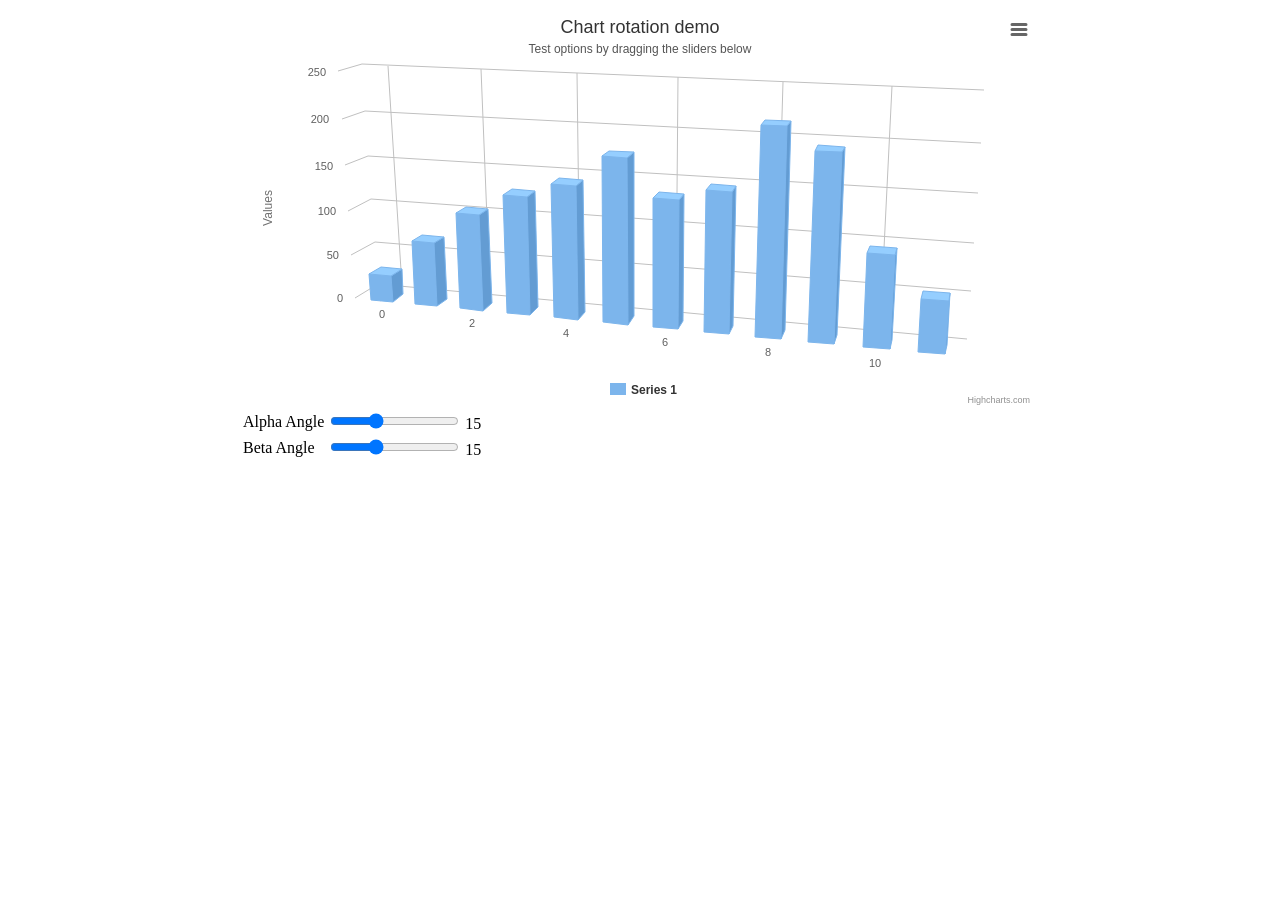
<file: public/assets/charts/examples/3d-column-interactive/index.htm>
<!DOCTYPE HTML>
<html>
	<head>
		<meta http-equiv="Content-Type" content="text/html; charset=utf-8">
		<title>Highcharts Example</title>

		<script type="text/javascript" src="http://ajax.googleapis.com/ajax/libs/jquery/1.8.2/jquery.min.js"></script>
		<style type="text/css">
#container, #sliders {
	min-width: 310px; 
	max-width: 800px;
	margin: 0 auto;
}
#container {
	height: 400px; 
}
		</style>
		<script type="text/javascript">
$(function () {
    // Set up the chart
    var chart = new Highcharts.Chart({
        chart: {
            renderTo: 'container',
            type: 'column',
            margin: 75,
            options3d: {
                enabled: true,
                alpha: 15,
                beta: 15,
                depth: 50,
                viewDistance: 25
            }
        },
        title: {
            text: 'Chart rotation demo'
        },
        subtitle: {
            text: 'Test options by dragging the sliders below'
        },
        plotOptions: {
            column: {
                depth: 25
            }
        },
        series: [{
            data: [29.9, 71.5, 106.4, 129.2, 144.0, 176.0, 135.6, 148.5, 216.4, 194.1, 95.6, 54.4]
        }]
    });

    function showValues() {
        $('#R0-value').html(chart.options.chart.options3d.alpha);
        $('#R1-value').html(chart.options.chart.options3d.beta);
    }

    // Activate the sliders
    $('#R0').on('change', function () {
        chart.options.chart.options3d.alpha = this.value;
        showValues();
        chart.redraw(false);
    });
    $('#R1').on('change', function () {
        chart.options.chart.options3d.beta = this.value;
        showValues();
        chart.redraw(false);
    });

    showValues();
});
		</script>
	</head>
	<body>
<script src="../../js/highcharts.js"></script>
<script src="../../js/highcharts-3d.js"></script>
<script src="../../js/modules/exporting.js"></script>

<div id="container"></div>
<div id="sliders">
	<table>
		<tr><td>Alpha Angle</td><td><input id="R0" type="range" min="0" max="45" value="15"/> <span id="R0-value" class="value"></span></td></tr>
	    <tr><td>Beta Angle</td><td><input id="R1" type="range" min="0" max="45" value="15"/> <span id="R1-value" class="value"></span></td></tr>
	</table>
</div>
	</body>
</html>
</file>
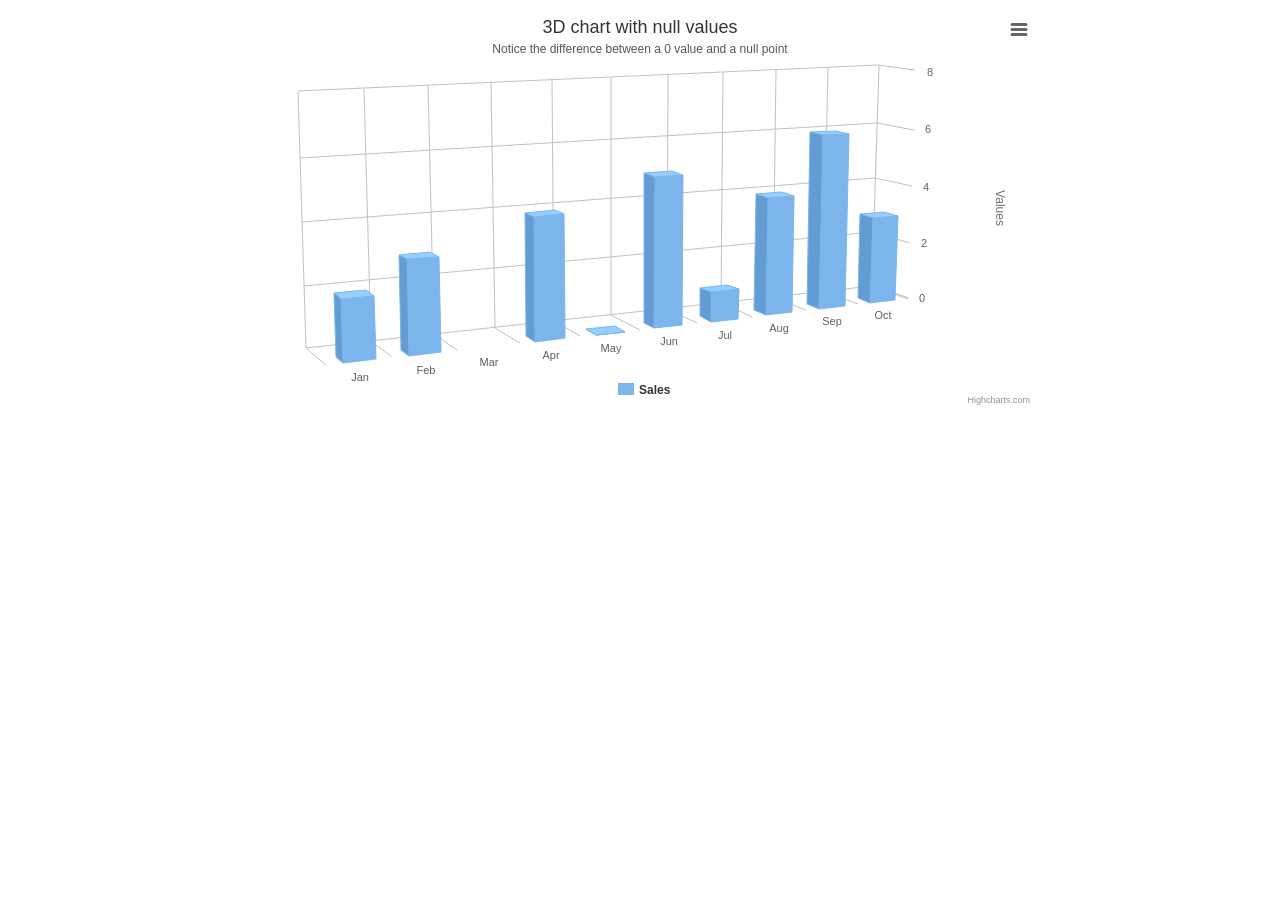
<file: public/assets/charts/examples/3d-column-null-values/index.htm>
<!DOCTYPE HTML>
<html>
	<head>
		<meta http-equiv="Content-Type" content="text/html; charset=utf-8">
		<title>Highcharts Example</title>

		<script type="text/javascript" src="http://ajax.googleapis.com/ajax/libs/jquery/1.8.2/jquery.min.js"></script>
		<style type="text/css">
#container {
	height: 400px; 
	min-width: 310px; 
	max-width: 800px;
	margin: 0 auto;
}
		</style>
		<script type="text/javascript">
$(function () {
    $('#container').highcharts({
        chart: {
            type: 'column',
            margin: 75,
            options3d: {
                enabled: true,
                alpha: 10,
                beta: 25,
                depth: 70
            }
        },
        title: {
            text: '3D chart with null values'
        },
        subtitle: {
            text: 'Notice the difference between a 0 value and a null point'
        },
        plotOptions: {
            column: {
                depth: 25
            }
        },
        xAxis: {
            categories: Highcharts.getOptions().lang.shortMonths
        },
        yAxis: {
            opposite: true
        },
        series: [{
            name: 'Sales',
            data: [2, 3, null, 4, 0, 5, 1, 4, 6, 3]
        }]
    });
});
		</script>
	</head>
	<body>

<script src="../../js/highcharts.js"></script>
<script src="../../js/highcharts-3d.js"></script>
<script src="../../js/modules/exporting.js"></script>

<div id="container" style="height: 400px"></div>
	</body>
</html>
</file>
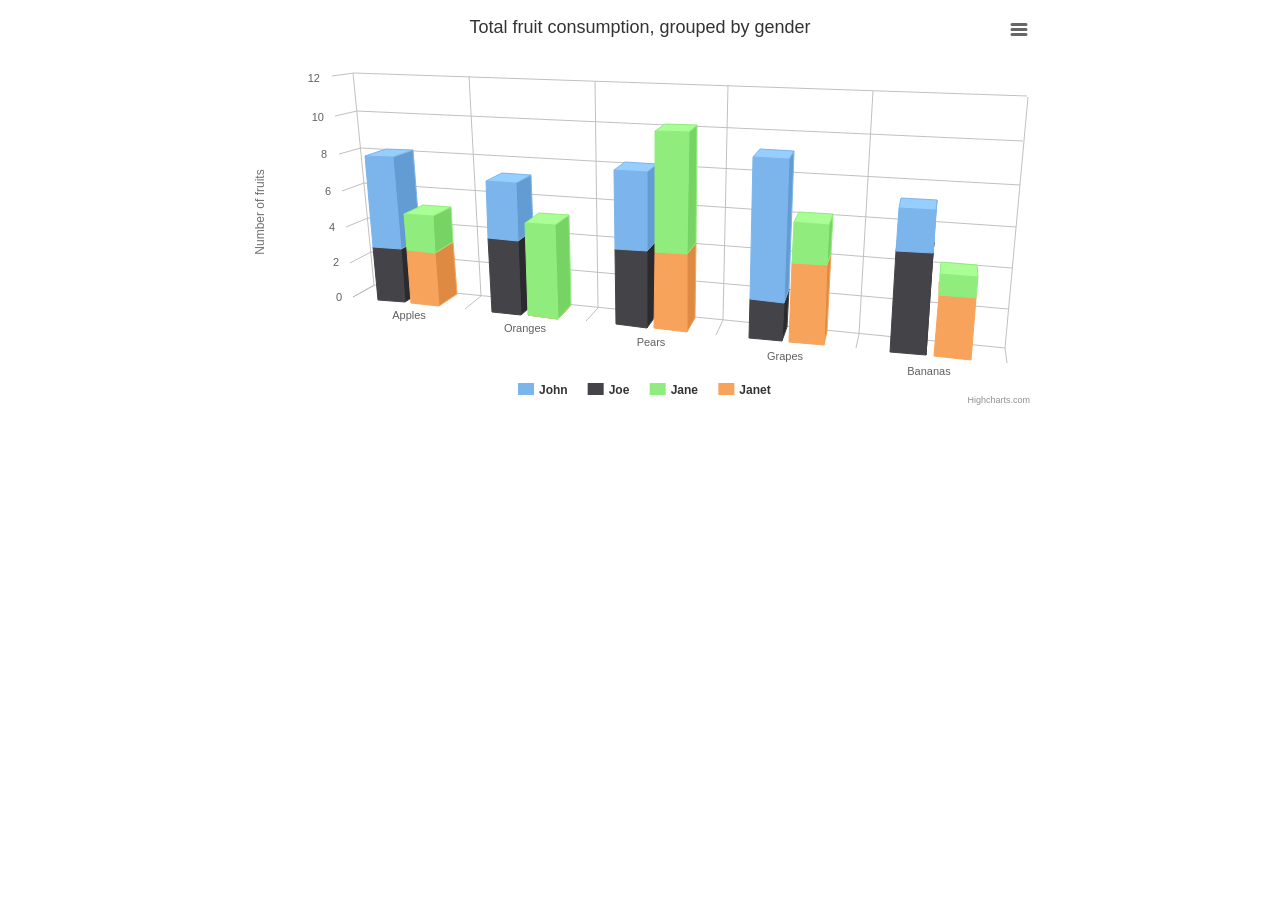
<file: public/assets/charts/examples/3d-column-stacking-grouping/index.htm>
<!DOCTYPE HTML>
<html>
	<head>
		<meta http-equiv="Content-Type" content="text/html; charset=utf-8">
		<title>Highcharts Example</title>

		<script type="text/javascript" src="http://ajax.googleapis.com/ajax/libs/jquery/1.8.2/jquery.min.js"></script>
		<style type="text/css">
#container {
	height: 400px; 
	min-width: 310px; 
	max-width: 800px;
	margin: 0 auto;
}
		</style>
		<script type="text/javascript">
$(function () {
    $('#container').highcharts({

        chart: {
            type: 'column',
            options3d: {
                enabled: true,
                alpha: 15,
                beta: 15,
                viewDistance: 25,
                depth: 40
            },
            marginTop: 80,
            marginRight: 40
        },

        title: {
            text: 'Total fruit consumption, grouped by gender'
        },

        xAxis: {
            categories: ['Apples', 'Oranges', 'Pears', 'Grapes', 'Bananas']
        },

        yAxis: {
            allowDecimals: false,
            min: 0,
            title: {
                text: 'Number of fruits'
            }
        },

        tooltip: {
            headerFormat: '<b>{point.key}</b><br>',
            pointFormat: '<span style="color:{series.color}">\u25CF</span> {series.name}: {point.y} / {point.stackTotal}'
        },

        plotOptions: {
            column: {
                stacking: 'normal',
                depth: 40
            }
        },

        series: [{
            name: 'John',
            data: [5, 3, 4, 7, 2],
            stack: 'male'
        }, {
            name: 'Joe',
            data: [3, 4, 4, 2, 5],
            stack: 'male'
        }, {
            name: 'Jane',
            data: [2, 5, 6, 2, 1],
            stack: 'female'
        }, {
            name: 'Janet',
            data: [3, 0, 4, 4, 3],
            stack: 'female'
        }]
    });
});


		</script>
	</head>
	<body>

<script src="../../js/highcharts.js"></script>
<script src="../../js/highcharts-3d.js"></script>
<script src="../../js/modules/exporting.js"></script>

<div id="container" style="height: 400px"></div>
	</body>
</html>
</file>
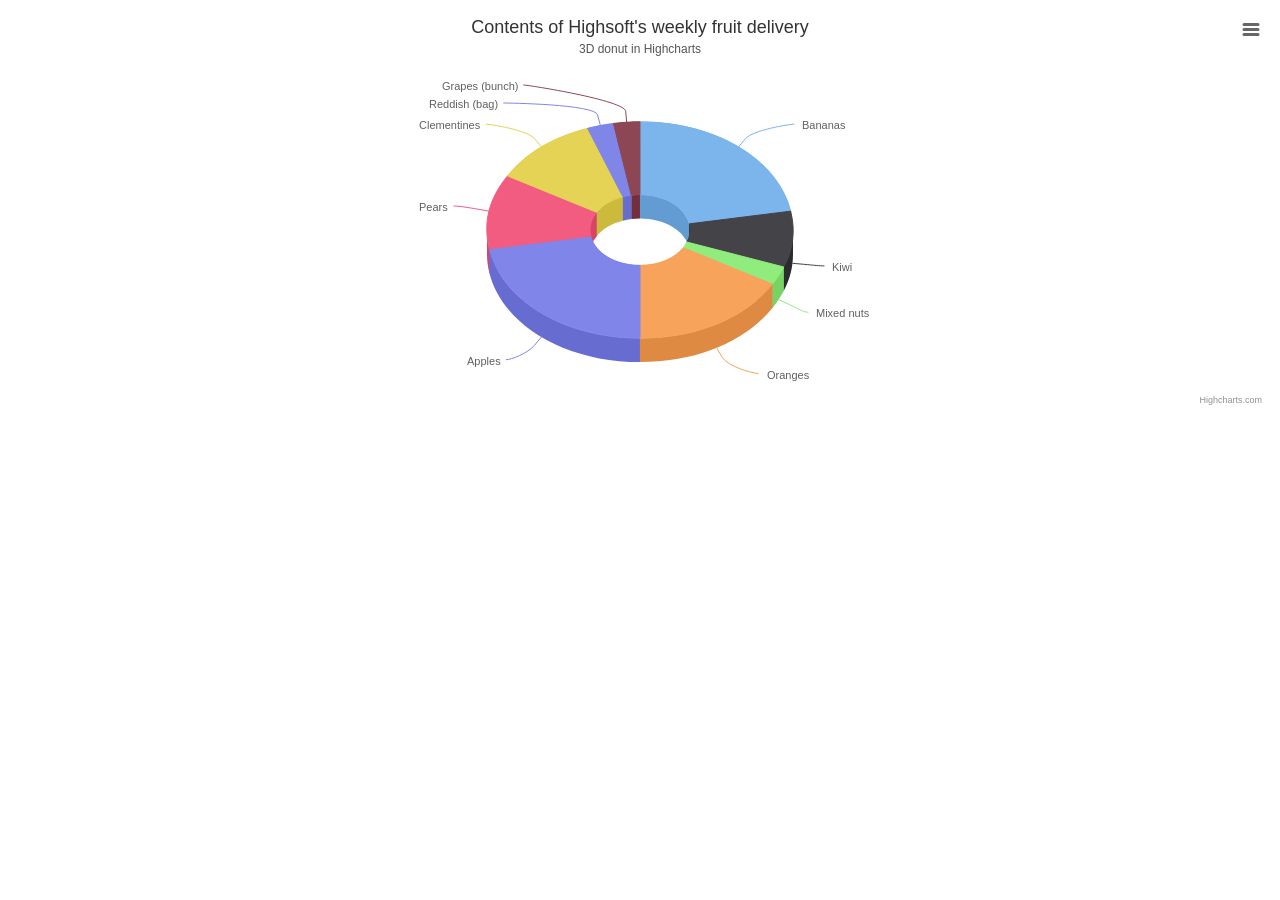
<file: public/assets/charts/examples/3d-pie-donut/index.htm>
<!DOCTYPE HTML>
<html>
	<head>
		<meta http-equiv="Content-Type" content="text/html; charset=utf-8">
		<title>Highcharts Example</title>

		<script type="text/javascript" src="http://ajax.googleapis.com/ajax/libs/jquery/1.8.2/jquery.min.js"></script>
		<style type="text/css">
${demo.css}
		</style>
		<script type="text/javascript">
$(function () {
    $('#container').highcharts({
        chart: {
            type: 'pie',
            options3d: {
                enabled: true,
                alpha: 45
            }
        },
        title: {
            text: 'Contents of Highsoft\'s weekly fruit delivery'
        },
        subtitle: {
            text: '3D donut in Highcharts'
        },
        plotOptions: {
            pie: {
                innerSize: 100,
                depth: 45
            }
        },
        series: [{
            name: 'Delivered amount',
            data: [
                ['Bananas', 8],
                ['Kiwi', 3],
                ['Mixed nuts', 1],
                ['Oranges', 6],
                ['Apples', 8],
                ['Pears', 4],
                ['Clementines', 4],
                ['Reddish (bag)', 1],
                ['Grapes (bunch)', 1]
            ]
        }]
    });
});
		</script>
	</head>
	<body>

<script src="../../js/highcharts.js"></script>
<script src="../../js/highcharts-3d.js"></script>
<script src="../../js/modules/exporting.js"></script>

<div id="container" style="height: 400px"></div>
	</body>
</html>
</file>
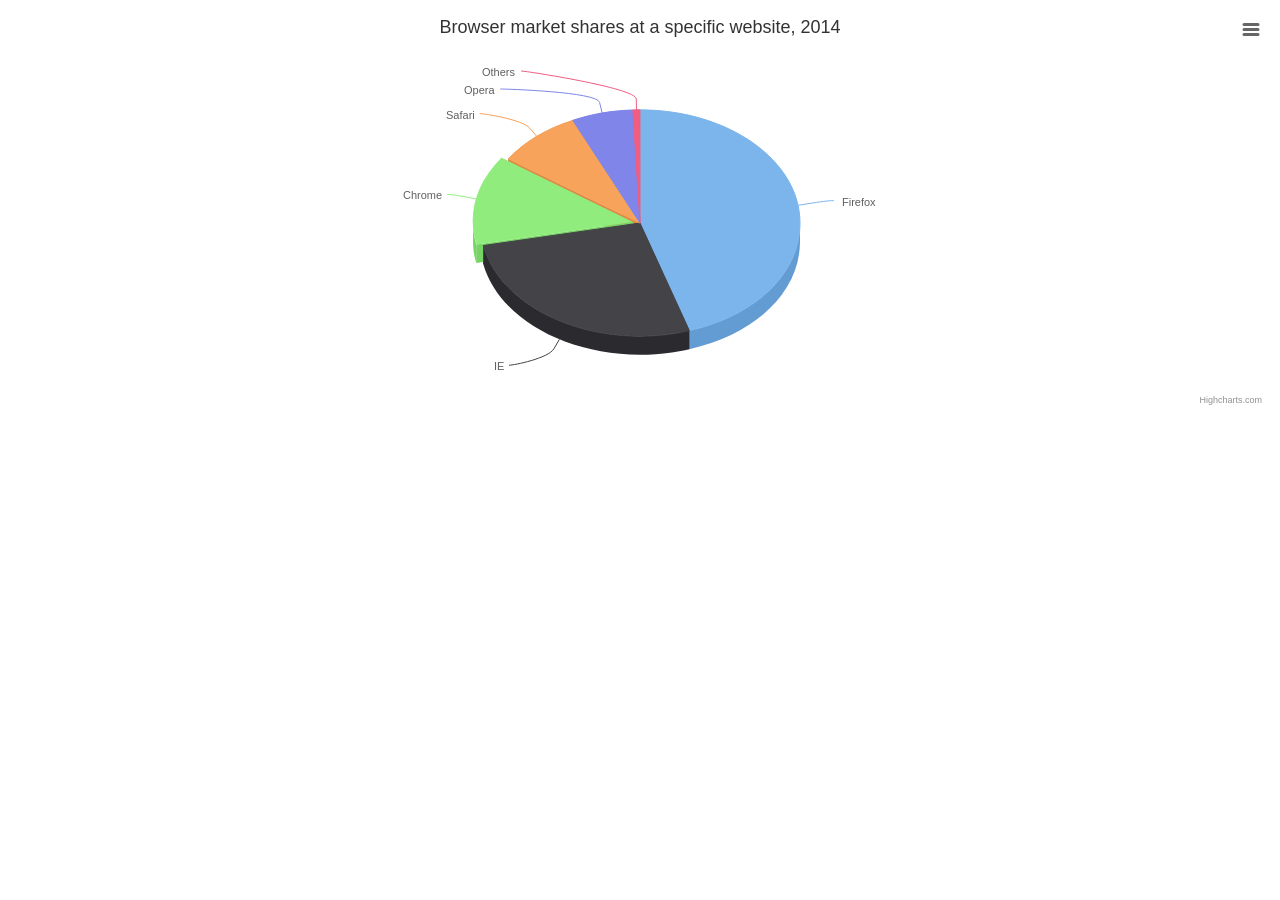
<file: public/assets/charts/examples/3d-pie/index.htm>
<!DOCTYPE HTML>
<html>
	<head>
		<meta http-equiv="Content-Type" content="text/html; charset=utf-8">
		<title>Highcharts Example</title>

		<script type="text/javascript" src="http://ajax.googleapis.com/ajax/libs/jquery/1.8.2/jquery.min.js"></script>
		<style type="text/css">
${demo.css}
		</style>
		<script type="text/javascript">
$(function () {
    $('#container').highcharts({
        chart: {
            type: 'pie',
            options3d: {
                enabled: true,
                alpha: 45,
                beta: 0
            }
        },
        title: {
            text: 'Browser market shares at a specific website, 2014'
        },
        tooltip: {
            pointFormat: '{series.name}: <b>{point.percentage:.1f}%</b>'
        },
        plotOptions: {
            pie: {
                allowPointSelect: true,
                cursor: 'pointer',
                depth: 35,
                dataLabels: {
                    enabled: true,
                    format: '{point.name}'
                }
            }
        },
        series: [{
            type: 'pie',
            name: 'Browser share',
            data: [
                ['Firefox',   45.0],
                ['IE',       26.8],
                {
                    name: 'Chrome',
                    y: 12.8,
                    sliced: true,
                    selected: true
                },
                ['Safari',    8.5],
                ['Opera',     6.2],
                ['Others',   0.7]
            ]
        }]
    });
});
		</script>
	</head>
	<body>

<script src="../../js/highcharts.js"></script>
<script src="../../js/highcharts-3d.js"></script>
<script src="../../js/modules/exporting.js"></script>

<div id="container" style="height: 400px"></div>
	</body>
</html>
</file>
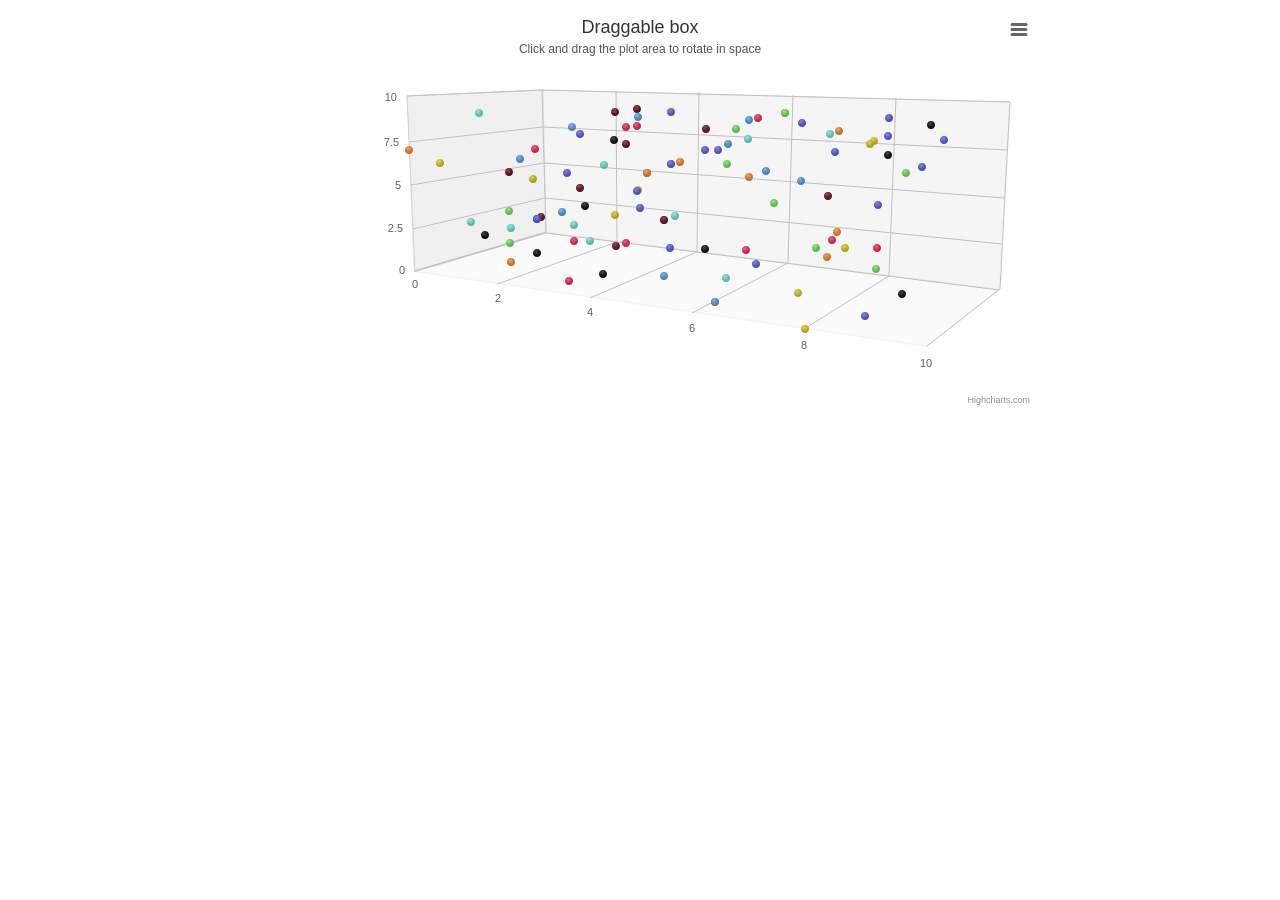
<file: public/assets/charts/examples/3d-scatter-draggable/index.htm>
<!DOCTYPE HTML>
<html>
	<head>
		<meta http-equiv="Content-Type" content="text/html; charset=utf-8">
		<title>Highcharts Example</title>

		<script type="text/javascript" src="http://ajax.googleapis.com/ajax/libs/jquery/1.8.2/jquery.min.js"></script>
		<style type="text/css">
#container {
	height: 400px; 
	min-width: 310px; 
	max-width: 800px;
	margin: 0 auto;
}
		</style>
		<script type="text/javascript">
$(function () {

    // Give the points a 3D feel by adding a radial gradient
    Highcharts.getOptions().colors = $.map(Highcharts.getOptions().colors, function (color) {
        return {
            radialGradient: {
                cx: 0.4,
                cy: 0.3,
                r: 0.5
            },
            stops: [
                [0, color],
                [1, Highcharts.Color(color).brighten(-0.2).get('rgb')]
            ]
        };
    });

    // Set up the chart
    var chart = new Highcharts.Chart({
        chart: {
            renderTo: 'container',
            margin: 100,
            type: 'scatter',
            options3d: {
                enabled: true,
                alpha: 10,
                beta: 30,
                depth: 250,
                viewDistance: 5,

                frame: {
                    bottom: { size: 1, color: 'rgba(0,0,0,0.02)' },
                    back: { size: 1, color: 'rgba(0,0,0,0.04)' },
                    side: { size: 1, color: 'rgba(0,0,0,0.06)' }
                }
            }
        },
        title: {
            text: 'Draggable box'
        },
        subtitle: {
            text: 'Click and drag the plot area to rotate in space'
        },
        plotOptions: {
            scatter: {
                width: 10,
                height: 10,
                depth: 10
            }
        },
        yAxis: {
            min: 0,
            max: 10,
            title: null
        },
        xAxis: {
            min: 0,
            max: 10,
            gridLineWidth: 1
        },
        zAxis: {
            min: 0,
            max: 10
        },
        legend: {
            enabled: false
        },
        series: [{
            name: 'Reading',
            colorByPoint: true,
            data: [[1, 6, 5], [8, 7, 9], [1, 3, 4], [4, 6, 8], [5, 7, 7], [6, 9, 6], [7, 0, 5], [2, 3, 3], [3, 9, 8], [3, 6, 5], [4, 9, 4], [2, 3, 3], [6, 9, 9], [0, 7, 0], [7, 7, 9], [7, 2, 9], [0, 6, 2], [4, 6, 7], [3, 7, 7], [0, 1, 7], [2, 8, 6], [2, 3, 7], [6, 4, 8], [3, 5, 9], [7, 9, 5], [3, 1, 7], [4, 4, 2], [3, 6, 2], [3, 1, 6], [6, 8, 5], [6, 6, 7], [4, 1, 1], [7, 2, 7], [7, 7, 0], [8, 8, 9], [9, 4, 1], [8, 3, 4], [9, 8, 9], [3, 5, 3], [0, 2, 4], [6, 0, 2], [2, 1, 3], [5, 8, 9], [2, 1, 1], [9, 7, 6], [3, 0, 2], [9, 9, 0], [3, 4, 8], [2, 6, 1], [8, 9, 2], [7, 6, 5], [6, 3, 1], [9, 3, 1], [8, 9, 3], [9, 1, 0], [3, 8, 7], [8, 0, 0], [4, 9, 7], [8, 6, 2], [4, 3, 0], [2, 3, 5], [9, 1, 4], [1, 1, 4], [6, 0, 2], [6, 1, 6], [3, 8, 8], [8, 8, 7], [5, 5, 0], [3, 9, 6], [5, 4, 3], [6, 8, 3], [0, 1, 5], [6, 7, 3], [8, 3, 2], [3, 8, 3], [2, 1, 6], [4, 6, 7], [8, 9, 9], [5, 4, 2], [6, 1, 3], [6, 9, 5], [4, 8, 2], [9, 7, 4], [5, 4, 2], [9, 6, 1], [2, 7, 3], [4, 5, 4], [6, 8, 1], [3, 4, 0], [2, 2, 6], [5, 1, 2], [9, 9, 7], [6, 9, 9], [8, 4, 3], [4, 1, 7], [6, 2, 5], [0, 4, 9], [3, 5, 9], [6, 9, 1], [1, 9, 2]]
        }]
    });


    // Add mouse events for rotation
    $(chart.container).bind('mousedown.hc touchstart.hc', function (e) {
        e = chart.pointer.normalize(e);

        var posX = e.pageX,
            posY = e.pageY,
            alpha = chart.options.chart.options3d.alpha,
            beta = chart.options.chart.options3d.beta,
            newAlpha,
            newBeta,
            sensitivity = 5; // lower is more sensitive

        $(document).bind({
            'mousemove.hc touchdrag.hc': function (e) {
                // Run beta
                newBeta = beta + (posX - e.pageX) / sensitivity;
                newBeta = Math.min(100, Math.max(-100, newBeta));
                chart.options.chart.options3d.beta = newBeta;

                // Run alpha
                newAlpha = alpha + (e.pageY - posY) / sensitivity;
                newAlpha = Math.min(100, Math.max(-100, newAlpha));
                chart.options.chart.options3d.alpha = newAlpha;

                chart.redraw(false);
            },
            'mouseup touchend': function () {
                $(document).unbind('.hc');
            }
        });
    });

});
		</script>
	</head>
	<body>

<script src="../../js/highcharts.js"></script>
<script src="../../js/highcharts-3d.js"></script>
<script src="../../js/modules/exporting.js"></script>

<div id="container" style="height: 400px"></div>
	</body>
</html>
</file>
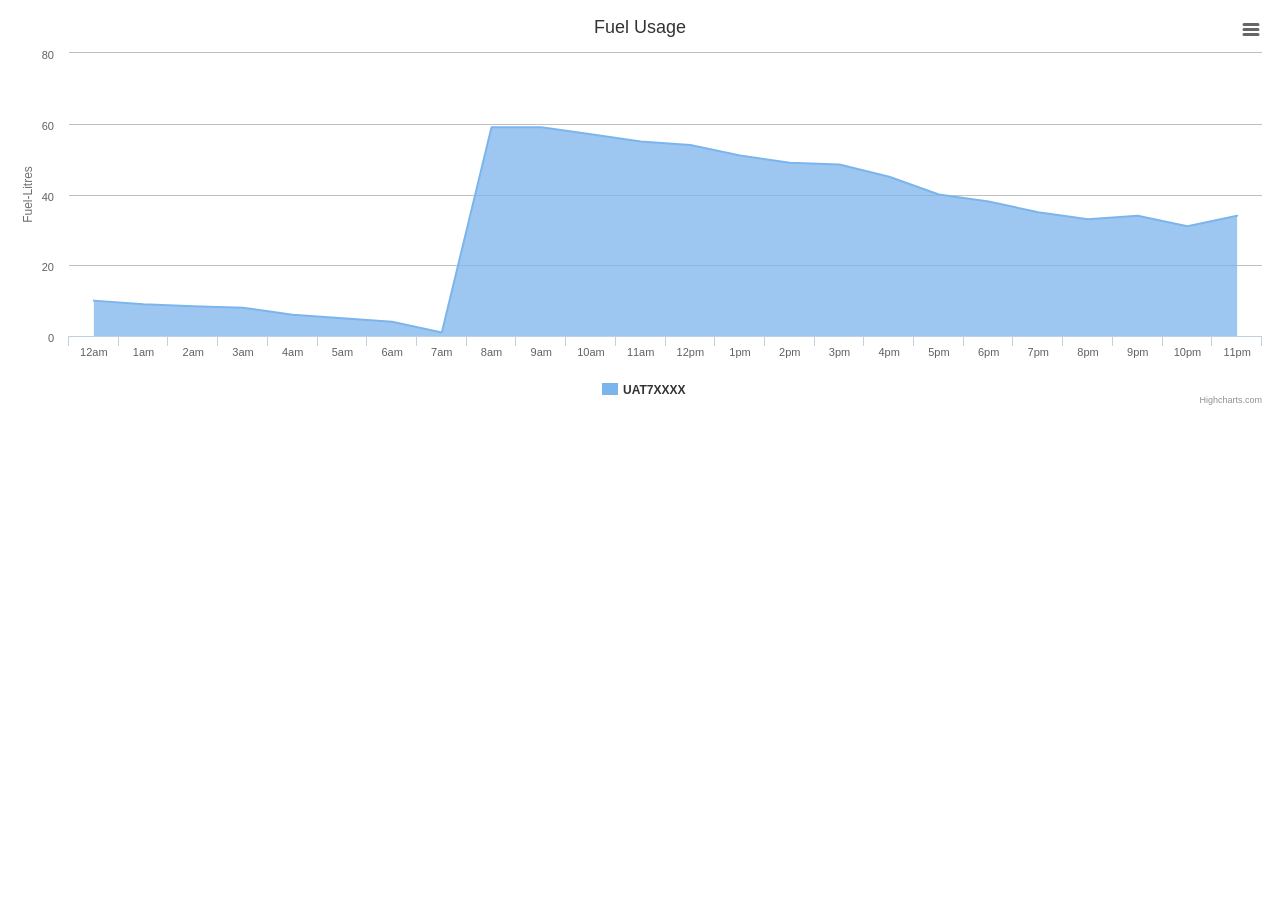
<file: public/assets/charts/examples/area-basic/index.htm>
<!DOCTYPE HTML>
<html>
	<head>
		<meta http-equiv="Content-Type" content="text/html; charset=utf-8">
		<title>Highcharts Example</title>

		<script type="text/javascript" src="http://ajax.googleapis.com/ajax/libs/jquery/1.8.2/jquery.min.js"></script>
		<style type="text/css">
${demo.css}
		</style>
		<script type="text/javascript">
$(function () {
    $('#container').highcharts({
        chart: {
            type: 'area'
        },
        title: {
            text: 'Fuel Usage'
        },
        xAxis: {
            categories: ['12am', '1am', '2am', '3am', '4am', '5am', '6am', '7am', '8am', '9am', '10am', '11am', '12pm', '1pm', '2pm', '3pm', '4pm', '5pm', '6pm', '7pm', '8pm', '9pm', '10pm', '11pm'],
			allowDecimals: false,
            labels: {
                formatter: function () {
                    return this.value; // clean, unformatted number for year
                }
            }
        },
        yAxis: {
            title: {
                text: 'Fuel-Litres'
            },
            labels: {
                formatter: function () {
                    return this.value;
                }
            }
        },
        tooltip: {
            pointFormat: '<b>{point.y:,.0f}</b> liters at {point.x}'
        },
        plotOptions: {
            area: {
                pointStart: 0,
                marker: {
                    enabled: false,
                    symbol: 'circle',
                    radius: 2,
                    states: {
                        hover: {
                            enabled: true
                        }
                    }
                }
            }
        },
        series: [{
            name: 'UAT7XXXX',
            data: [10, 9, 8.4, 8, 6, 5, 4, 1, 59, 59, 57, 55,
                54, 51, 49, 48.5, 45, 40, 38, 35, 33, 34, 31, 34]
        }]
    });
});
		</script>
	</head>
	<body>
<script src="../../js/highcharts.js"></script>
<script src="../../js/modules/exporting.js"></script>

<div id="container" style="min-width: 310px; height: 400px; margin: 0 auto"></div>

	</body>
</html>
</file>
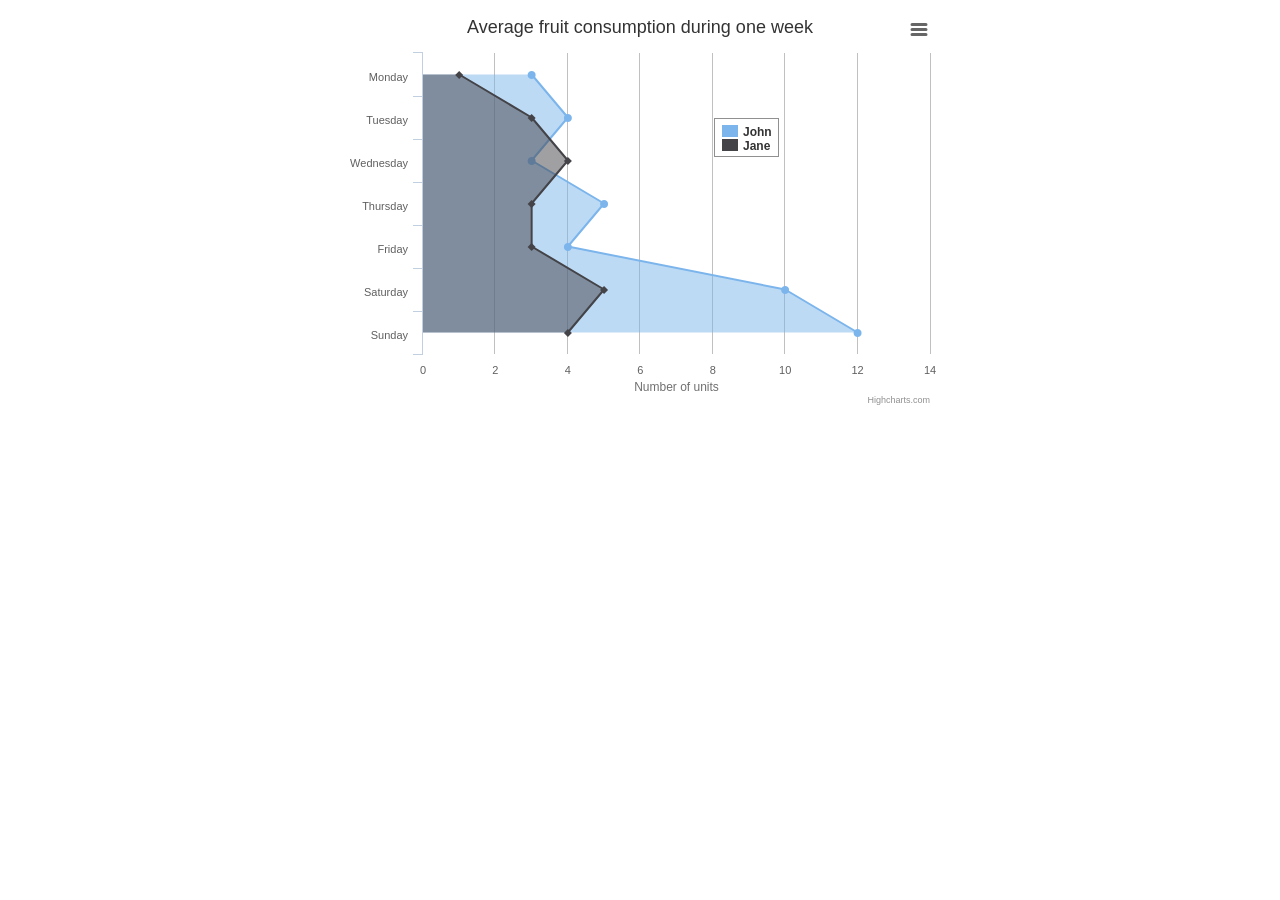
<file: public/assets/charts/examples/area-inverted/index.htm>
<!DOCTYPE HTML>
<html>
	<head>
		<meta http-equiv="Content-Type" content="text/html; charset=utf-8">
		<title>Highcharts Example</title>

		<script type="text/javascript" src="http://ajax.googleapis.com/ajax/libs/jquery/1.8.2/jquery.min.js"></script>
		<style type="text/css">
${demo.css}
		</style>
		<script type="text/javascript">
$(function () {
    $('#container').highcharts({
        chart: {
            type: 'area',
            inverted: true
        },
        title: {
            text: 'Average fruit consumption during one week'
        },
        subtitle: {
            style: {
                position: 'absolute',
                right: '0px',
                bottom: '10px'
            }
        },
        legend: {
            layout: 'vertical',
            align: 'right',
            verticalAlign: 'top',
            x: -150,
            y: 100,
            floating: true,
            borderWidth: 1,
            backgroundColor: (Highcharts.theme && Highcharts.theme.legendBackgroundColor) || '#FFFFFF'
        },
        xAxis: {
            categories: [
                'Monday',
                'Tuesday',
                'Wednesday',
                'Thursday',
                'Friday',
                'Saturday',
                'Sunday'
            ]
        },
        yAxis: {
            title: {
                text: 'Number of units'
            },
            labels: {
                formatter: function () {
                    return this.value;
                }
            },
            min: 0
        },
        plotOptions: {
            area: {
                fillOpacity: 0.5
            }
        },
        series: [{
            name: 'John',
            data: [3, 4, 3, 5, 4, 10, 12]
        }, {
            name: 'Jane',
            data: [1, 3, 4, 3, 3, 5, 4]
        }]
    });
});
		</script>
	</head>
	<body>
<script src="../../js/highcharts.js"></script>
<script src="../../js/modules/exporting.js"></script>

<div id="container" style="min-width: 310px; height: 400px; max-width: 600px; margin: 0 auto"></div>

	</body>
</html>
</file>
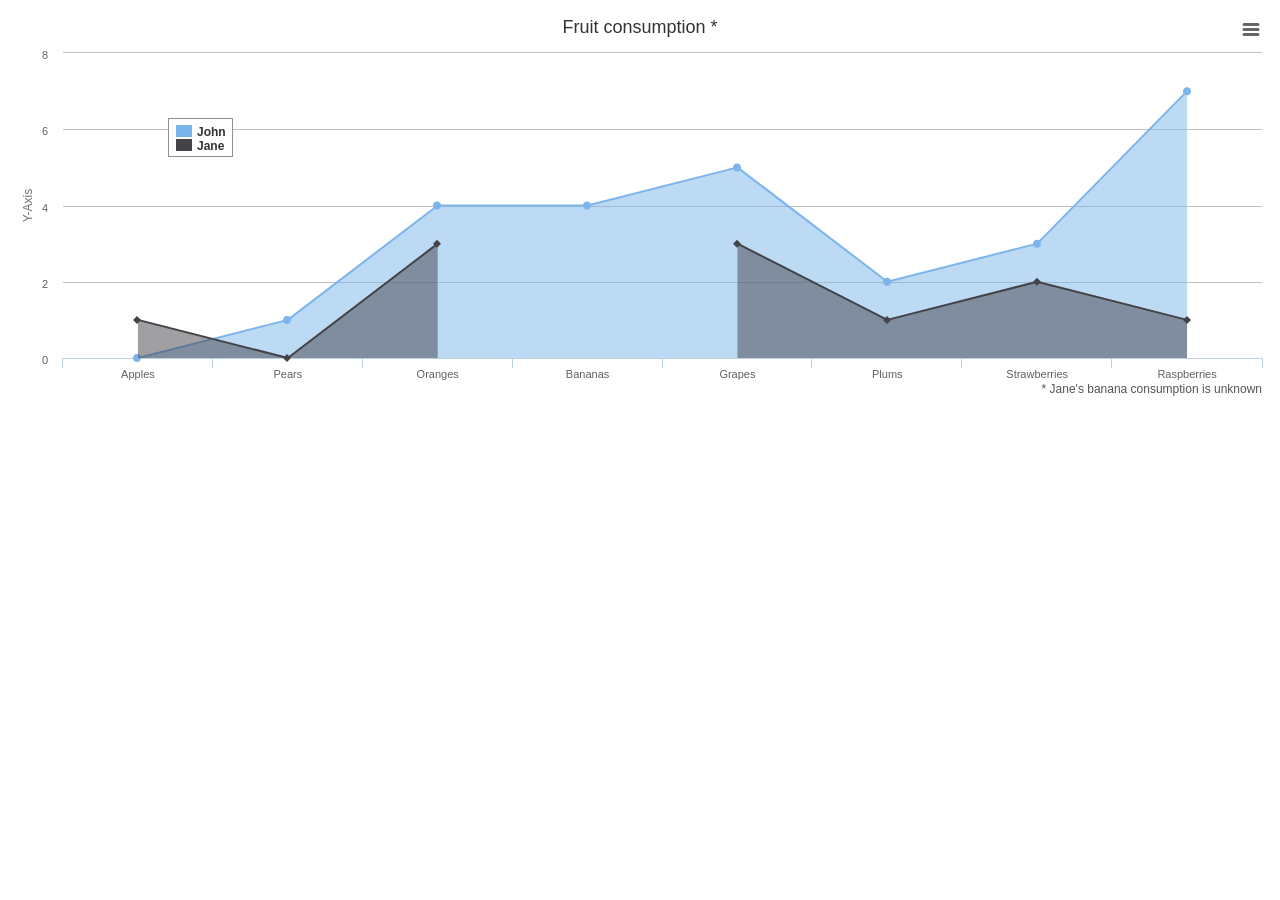
<file: public/assets/charts/examples/area-missing/index.htm>
<!DOCTYPE HTML>
<html>
	<head>
		<meta http-equiv="Content-Type" content="text/html; charset=utf-8">
		<title>Highcharts Example</title>

		<script type="text/javascript" src="http://ajax.googleapis.com/ajax/libs/jquery/1.8.2/jquery.min.js"></script>
		<style type="text/css">
${demo.css}
		</style>
		<script type="text/javascript">
$(function () {
    $('#container').highcharts({
        chart: {
            type: 'area',
            spacingBottom: 30
        },
        title: {
            text: 'Fruit consumption *'
        },
        subtitle: {
            text: '* Jane\'s banana consumption is unknown',
            floating: true,
            align: 'right',
            verticalAlign: 'bottom',
            y: 15
        },
        legend: {
            layout: 'vertical',
            align: 'left',
            verticalAlign: 'top',
            x: 150,
            y: 100,
            floating: true,
            borderWidth: 1,
            backgroundColor: (Highcharts.theme && Highcharts.theme.legendBackgroundColor) || '#FFFFFF'
        },
        xAxis: {
            categories: ['Apples', 'Pears', 'Oranges', 'Bananas', 'Grapes', 'Plums', 'Strawberries', 'Raspberries']
        },
        yAxis: {
            title: {
                text: 'Y-Axis'
            },
            labels: {
                formatter: function () {
                    return this.value;
                }
            }
        },
        tooltip: {
            formatter: function () {
                return '<b>' + this.series.name + '</b><br/>' +
                    this.x + ': ' + this.y;
            }
        },
        plotOptions: {
            area: {
                fillOpacity: 0.5
            }
        },
        credits: {
            enabled: false
        },
        series: [{
            name: 'John',
            data: [0, 1, 4, 4, 5, 2, 3, 7]
        }, {
            name: 'Jane',
            data: [1, 0, 3, null, 3, 1, 2, 1]
        }]
    });
});
		</script>
	</head>
	<body>
<script src="../../js/highcharts.js"></script>
<script src="../../js/modules/exporting.js"></script>

<div id="container" style="min-width: 310px; height: 400px; margin: 0 auto"></div>

	</body>
</html>
</file>
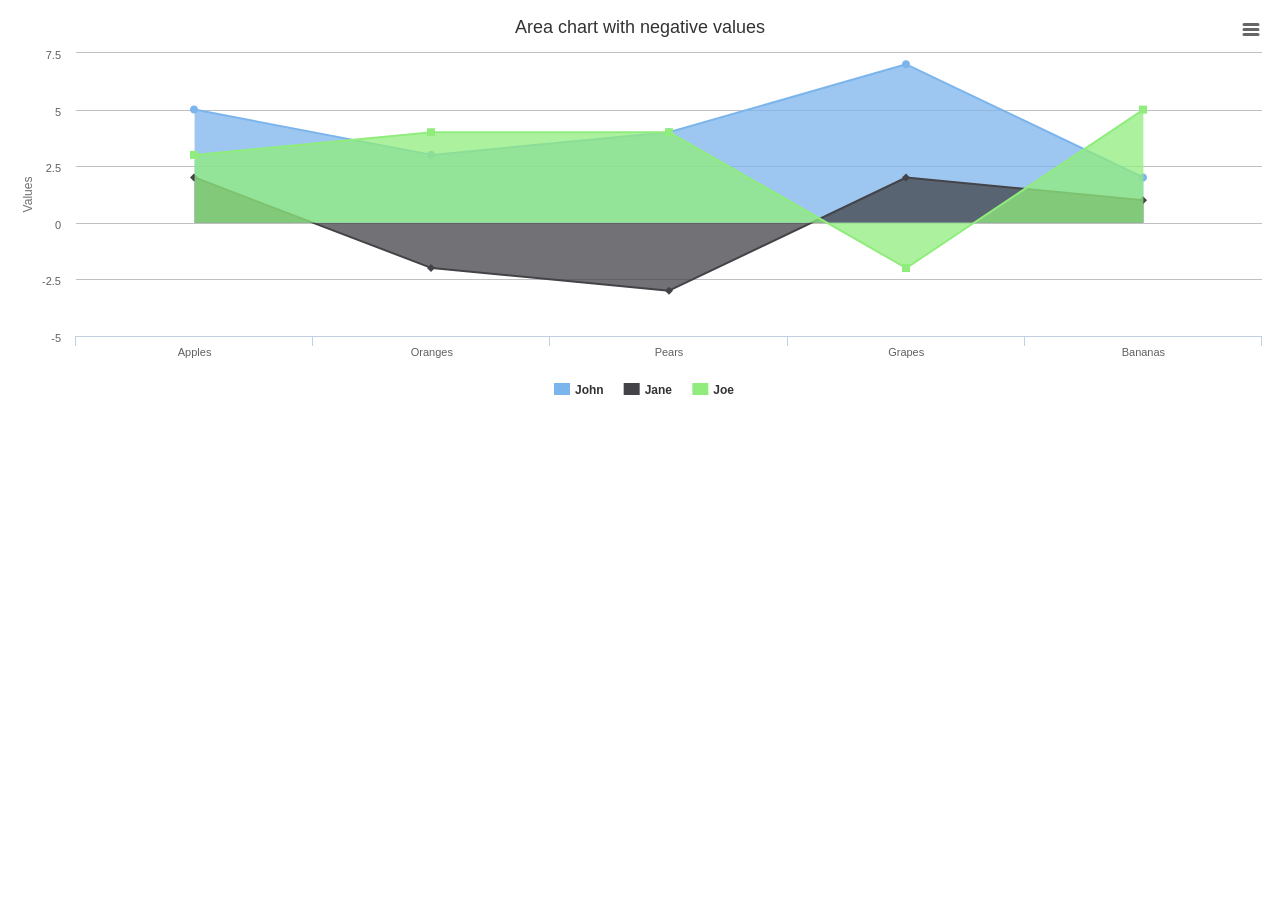
<file: public/assets/charts/examples/area-negative/index.htm>
<!DOCTYPE HTML>
<html>
	<head>
		<meta http-equiv="Content-Type" content="text/html; charset=utf-8">
		<title>Highcharts Example</title>

		<script type="text/javascript" src="http://ajax.googleapis.com/ajax/libs/jquery/1.8.2/jquery.min.js"></script>
		<style type="text/css">
${demo.css}
		</style>
		<script type="text/javascript">
$(function () {
    $('#container').highcharts({
        chart: {
            type: 'area'
        },
        title: {
            text: 'Area chart with negative values'
        },
        xAxis: {
            categories: ['Apples', 'Oranges', 'Pears', 'Grapes', 'Bananas']
        },
        credits: {
            enabled: false
        },
        series: [{
            name: 'John',
            data: [5, 3, 4, 7, 2]
        }, {
            name: 'Jane',
            data: [2, -2, -3, 2, 1]
        }, {
            name: 'Joe',
            data: [3, 4, 4, -2, 5]
        }]
    });
});
		</script>
	</head>
	<body>
<script src="../../js/highcharts.js"></script>
<script src="../../js/modules/exporting.js"></script>

<div id="container" style="min-width: 310px; height: 400px; margin: 0 auto"></div>

	</body>
</html>
</file>
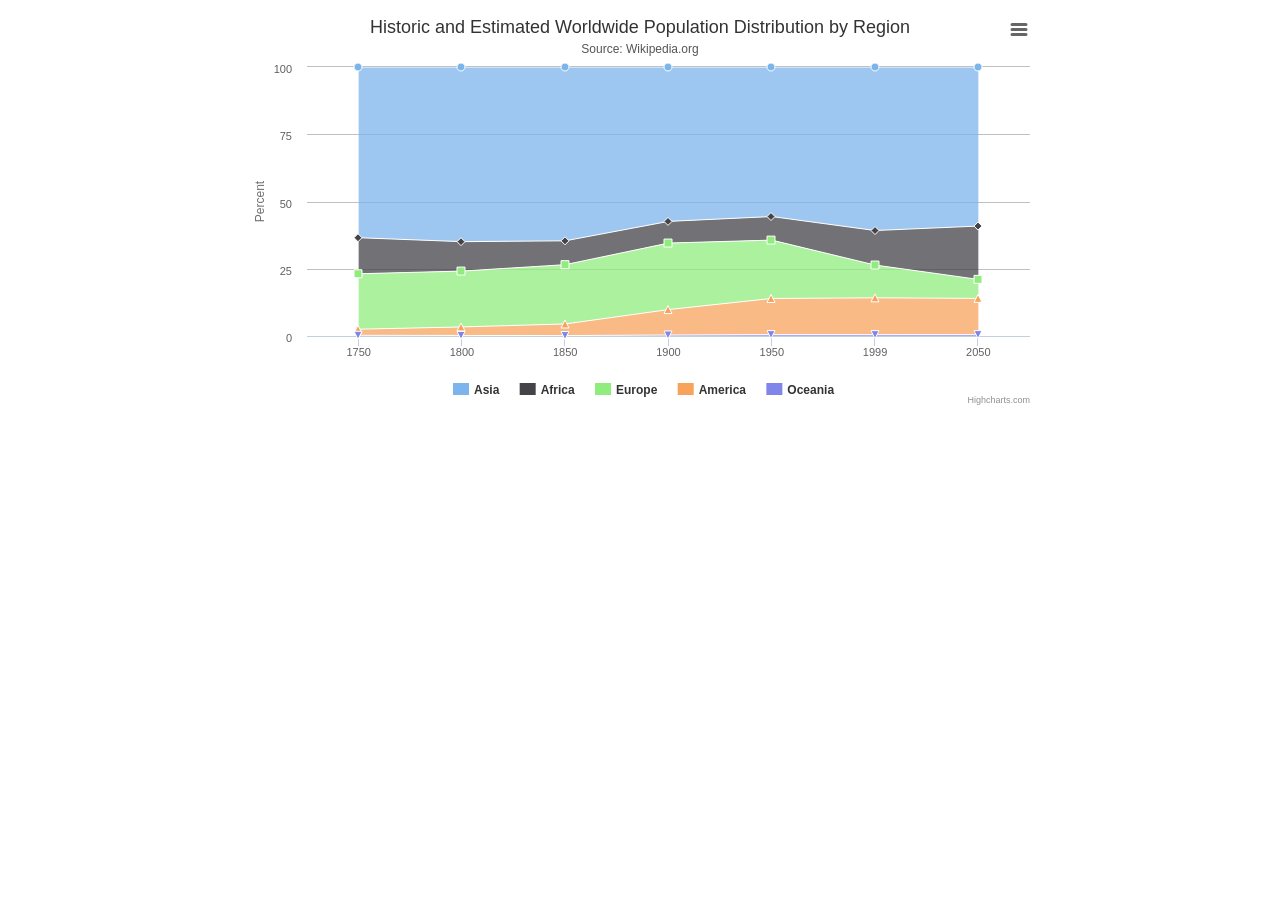
<file: public/assets/charts/examples/area-stacked-percent/index.htm>
<!DOCTYPE HTML>
<html>
	<head>
		<meta http-equiv="Content-Type" content="text/html; charset=utf-8">
		<title>Highcharts Example</title>

		<script type="text/javascript" src="http://ajax.googleapis.com/ajax/libs/jquery/1.8.2/jquery.min.js"></script>
		<style type="text/css">
${demo.css}
		</style>
		<script type="text/javascript">
$(function () {
    $('#container').highcharts({
        chart: {
            type: 'area'
        },
        title: {
            text: 'Historic and Estimated Worldwide Population Distribution by Region'
        },
        subtitle: {
            text: 'Source: Wikipedia.org'
        },
        xAxis: {
            categories: ['1750', '1800', '1850', '1900', '1950', '1999', '2050'],
            tickmarkPlacement: 'on',
            title: {
                enabled: false
            }
        },
        yAxis: {
            title: {
                text: 'Percent'
            }
        },
        tooltip: {
            pointFormat: '<span style="color:{series.color}">{series.name}</span>: <b>{point.percentage:.1f}%</b> ({point.y:,.0f} millions)<br/>',
            shared: true
        },
        plotOptions: {
            area: {
                stacking: 'percent',
                lineColor: '#ffffff',
                lineWidth: 1,
                marker: {
                    lineWidth: 1,
                    lineColor: '#ffffff'
                }
            }
        },
        series: [{
            name: 'Asia',
            data: [502, 635, 809, 947, 1402, 3634, 5268]
        }, {
            name: 'Africa',
            data: [106, 107, 111, 133, 221, 767, 1766]
        }, {
            name: 'Europe',
            data: [163, 203, 276, 408, 547, 729, 628]
        }, {
            name: 'America',
            data: [18, 31, 54, 156, 339, 818, 1201]
        }, {
            name: 'Oceania',
            data: [2, 2, 2, 6, 13, 30, 46]
        }]
    });
});
		</script>
	</head>
	<body>
<script src="../../js/highcharts.js"></script>
<script src="../../js/modules/exporting.js"></script>

<div id="container" style="min-width: 310px; height: 400px; max-width: 800px; margin: 0 auto"></div>

	</body>
</html>
</file>
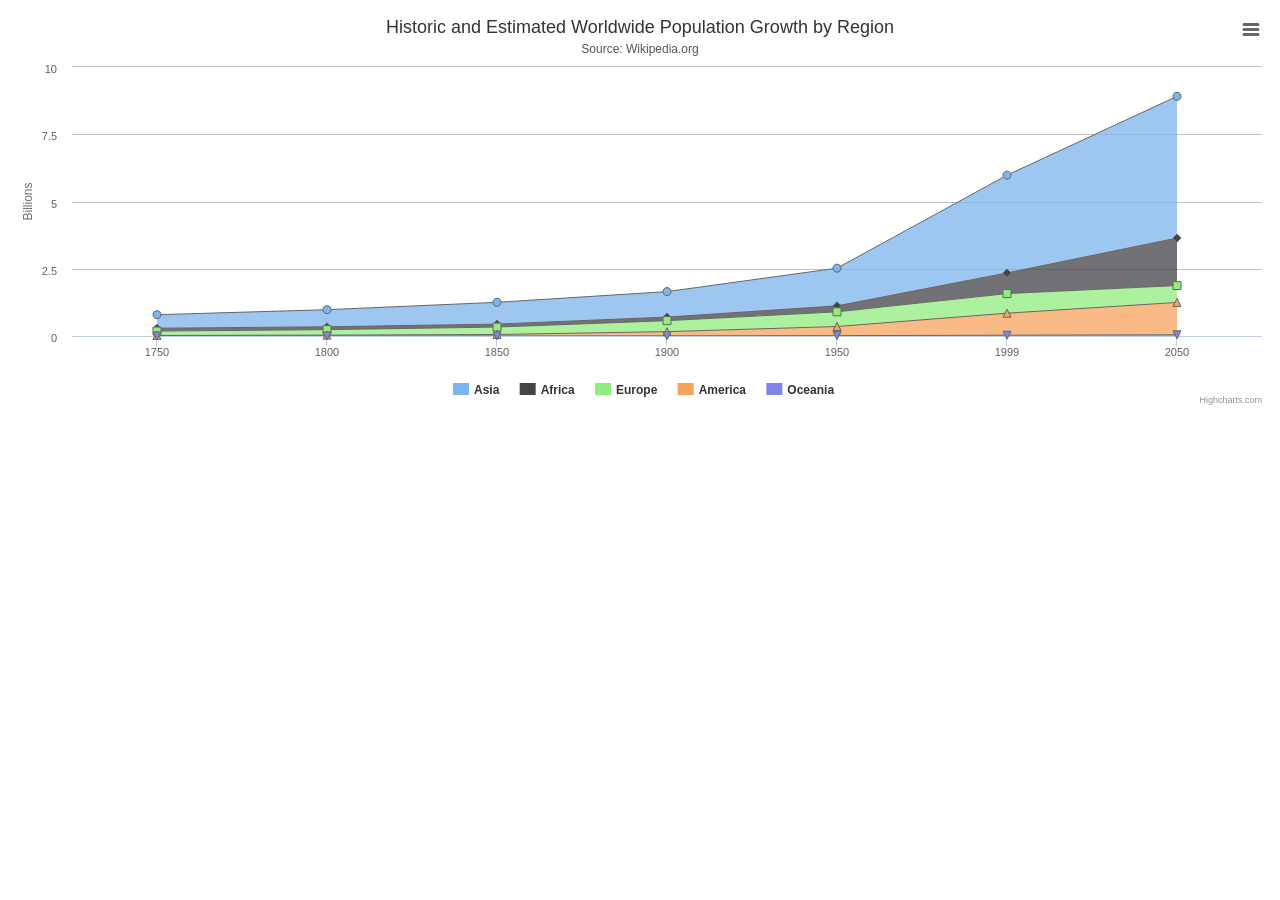
<file: public/assets/charts/examples/area-stacked/index.htm>
<!DOCTYPE HTML>
<html>
	<head>
		<meta http-equiv="Content-Type" content="text/html; charset=utf-8">
		<title>Highcharts Example</title>

		<script type="text/javascript" src="http://ajax.googleapis.com/ajax/libs/jquery/1.8.2/jquery.min.js"></script>
		<style type="text/css">
${demo.css}
		</style>
		<script type="text/javascript">
$(function () {
    $('#container').highcharts({
        chart: {
            type: 'area'
        },
        title: {
            text: 'Historic and Estimated Worldwide Population Growth by Region'
        },
        subtitle: {
            text: 'Source: Wikipedia.org'
        },
        xAxis: {
            categories: ['1750', '1800', '1850', '1900', '1950', '1999', '2050'],
            tickmarkPlacement: 'on',
            title: {
                enabled: false
            }
        },
        yAxis: {
            title: {
                text: 'Billions'
            },
            labels: {
                formatter: function () {
                    return this.value / 1000;
                }
            }
        },
        tooltip: {
            shared: true,
            valueSuffix: ' millions'
        },
        plotOptions: {
            area: {
                stacking: 'normal',
                lineColor: '#666666',
                lineWidth: 1,
                marker: {
                    lineWidth: 1,
                    lineColor: '#666666'
                }
            }
        },
        series: [{
            name: 'Asia',
            data: [502, 635, 809, 947, 1402, 3634, 5268]
        }, {
            name: 'Africa',
            data: [106, 107, 111, 133, 221, 767, 1766]
        }, {
            name: 'Europe',
            data: [163, 203, 276, 408, 547, 729, 628]
        }, {
            name: 'America',
            data: [18, 31, 54, 156, 339, 818, 1201]
        }, {
            name: 'Oceania',
            data: [2, 2, 2, 6, 13, 30, 46]
        }]
    });
});
		</script>
	</head>
	<body>
<script src="../../js/highcharts.js"></script>
<script src="../../js/modules/exporting.js"></script>

<div id="container" style="min-width: 310px; height: 400px; margin: 0 auto"></div>

	</body>
</html>
</file>
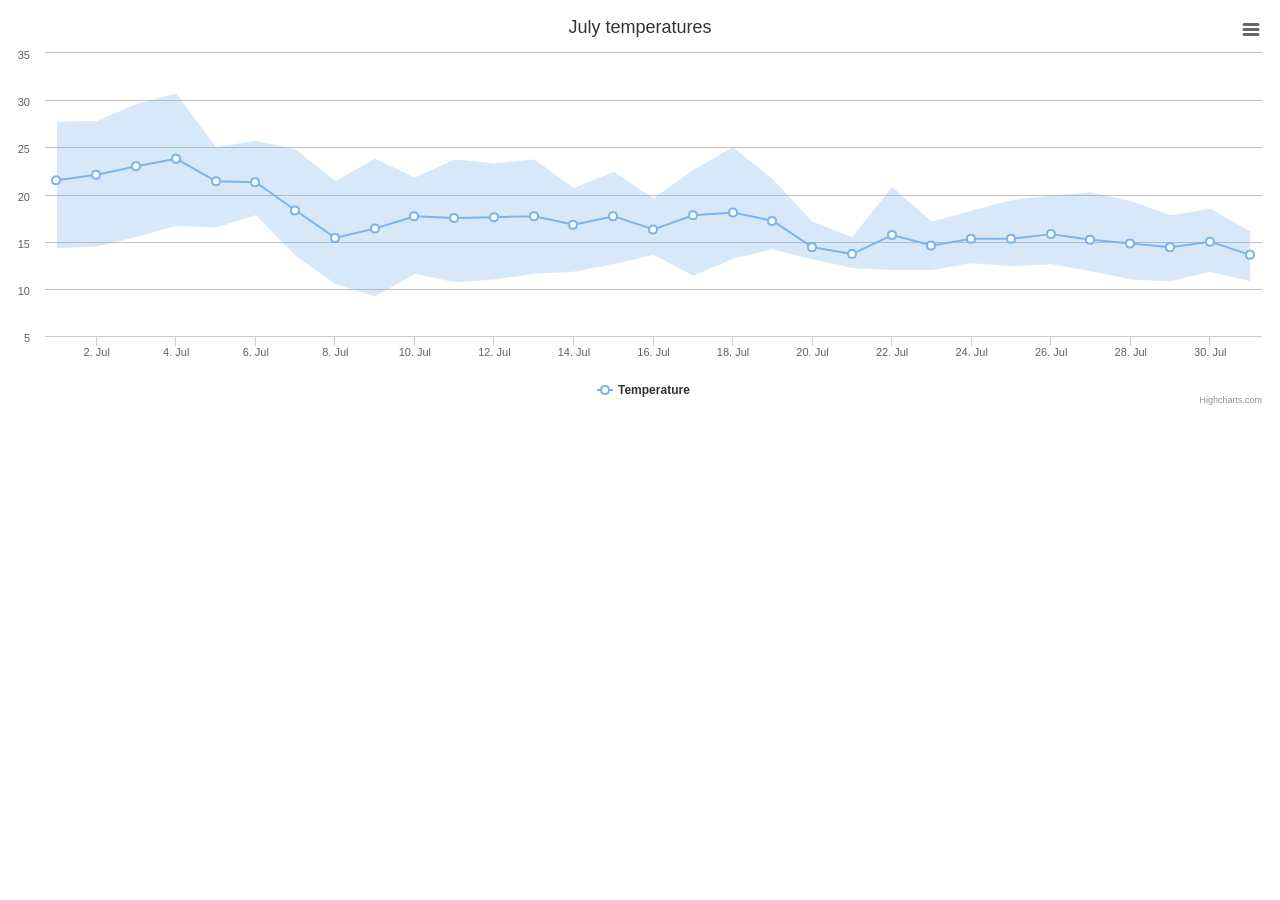
<file: public/assets/charts/examples/arearange-line/index.htm>
<!DOCTYPE HTML>
<html>
	<head>
		<meta http-equiv="Content-Type" content="text/html; charset=utf-8">
		<title>Highcharts Example</title>

		<script type="text/javascript" src="http://ajax.googleapis.com/ajax/libs/jquery/1.8.2/jquery.min.js"></script>
		<style type="text/css">
${demo.css}
		</style>
		<script type="text/javascript">
$(function () {

    var ranges = [
            [1246406400000, 14.3, 27.7],
            [1246492800000, 14.5, 27.8],
            [1246579200000, 15.5, 29.6],
            [1246665600000, 16.7, 30.7],
            [1246752000000, 16.5, 25.0],
            [1246838400000, 17.8, 25.7],
            [1246924800000, 13.5, 24.8],
            [1247011200000, 10.5, 21.4],
            [1247097600000, 9.2, 23.8],
            [1247184000000, 11.6, 21.8],
            [1247270400000, 10.7, 23.7],
            [1247356800000, 11.0, 23.3],
            [1247443200000, 11.6, 23.7],
            [1247529600000, 11.8, 20.7],
            [1247616000000, 12.6, 22.4],
            [1247702400000, 13.6, 19.6],
            [1247788800000, 11.4, 22.6],
            [1247875200000, 13.2, 25.0],
            [1247961600000, 14.2, 21.6],
            [1248048000000, 13.1, 17.1],
            [1248134400000, 12.2, 15.5],
            [1248220800000, 12.0, 20.8],
            [1248307200000, 12.0, 17.1],
            [1248393600000, 12.7, 18.3],
            [1248480000000, 12.4, 19.4],
            [1248566400000, 12.6, 19.9],
            [1248652800000, 11.9, 20.2],
            [1248739200000, 11.0, 19.3],
            [1248825600000, 10.8, 17.8],
            [1248912000000, 11.8, 18.5],
            [1248998400000, 10.8, 16.1]
        ],
        averages = [
            [1246406400000, 21.5],
            [1246492800000, 22.1],
            [1246579200000, 23],
            [1246665600000, 23.8],
            [1246752000000, 21.4],
            [1246838400000, 21.3],
            [1246924800000, 18.3],
            [1247011200000, 15.4],
            [1247097600000, 16.4],
            [1247184000000, 17.7],
            [1247270400000, 17.5],
            [1247356800000, 17.6],
            [1247443200000, 17.7],
            [1247529600000, 16.8],
            [1247616000000, 17.7],
            [1247702400000, 16.3],
            [1247788800000, 17.8],
            [1247875200000, 18.1],
            [1247961600000, 17.2],
            [1248048000000, 14.4],
            [1248134400000, 13.7],
            [1248220800000, 15.7],
            [1248307200000, 14.6],
            [1248393600000, 15.3],
            [1248480000000, 15.3],
            [1248566400000, 15.8],
            [1248652800000, 15.2],
            [1248739200000, 14.8],
            [1248825600000, 14.4],
            [1248912000000, 15],
            [1248998400000, 13.6]
        ];


    $('#container').highcharts({

        title: {
            text: 'July temperatures'
        },

        xAxis: {
            type: 'datetime'
        },

        yAxis: {
            title: {
                text: null
            }
        },

        tooltip: {
            crosshairs: true,
            shared: true,
            valueSuffix: '°C'
        },

        legend: {
        },

        series: [{
            name: 'Temperature',
            data: averages,
            zIndex: 1,
            marker: {
                fillColor: 'white',
                lineWidth: 2,
                lineColor: Highcharts.getOptions().colors[0]
            }
        }, {
            name: 'Range',
            data: ranges,
            type: 'arearange',
            lineWidth: 0,
            linkedTo: ':previous',
            color: Highcharts.getOptions().colors[0],
            fillOpacity: 0.3,
            zIndex: 0
        }]
    });
});
		</script>
	</head>
	<body>
<script src="../../js/highcharts.js"></script>
<script src="../../js/highcharts-more.js"></script>
<script src="../../js/modules/exporting.js"></script>

<div id="container" style="min-width: 310px; height: 400px; margin: 0 auto"></div>

	</body>
</html>
</file>
